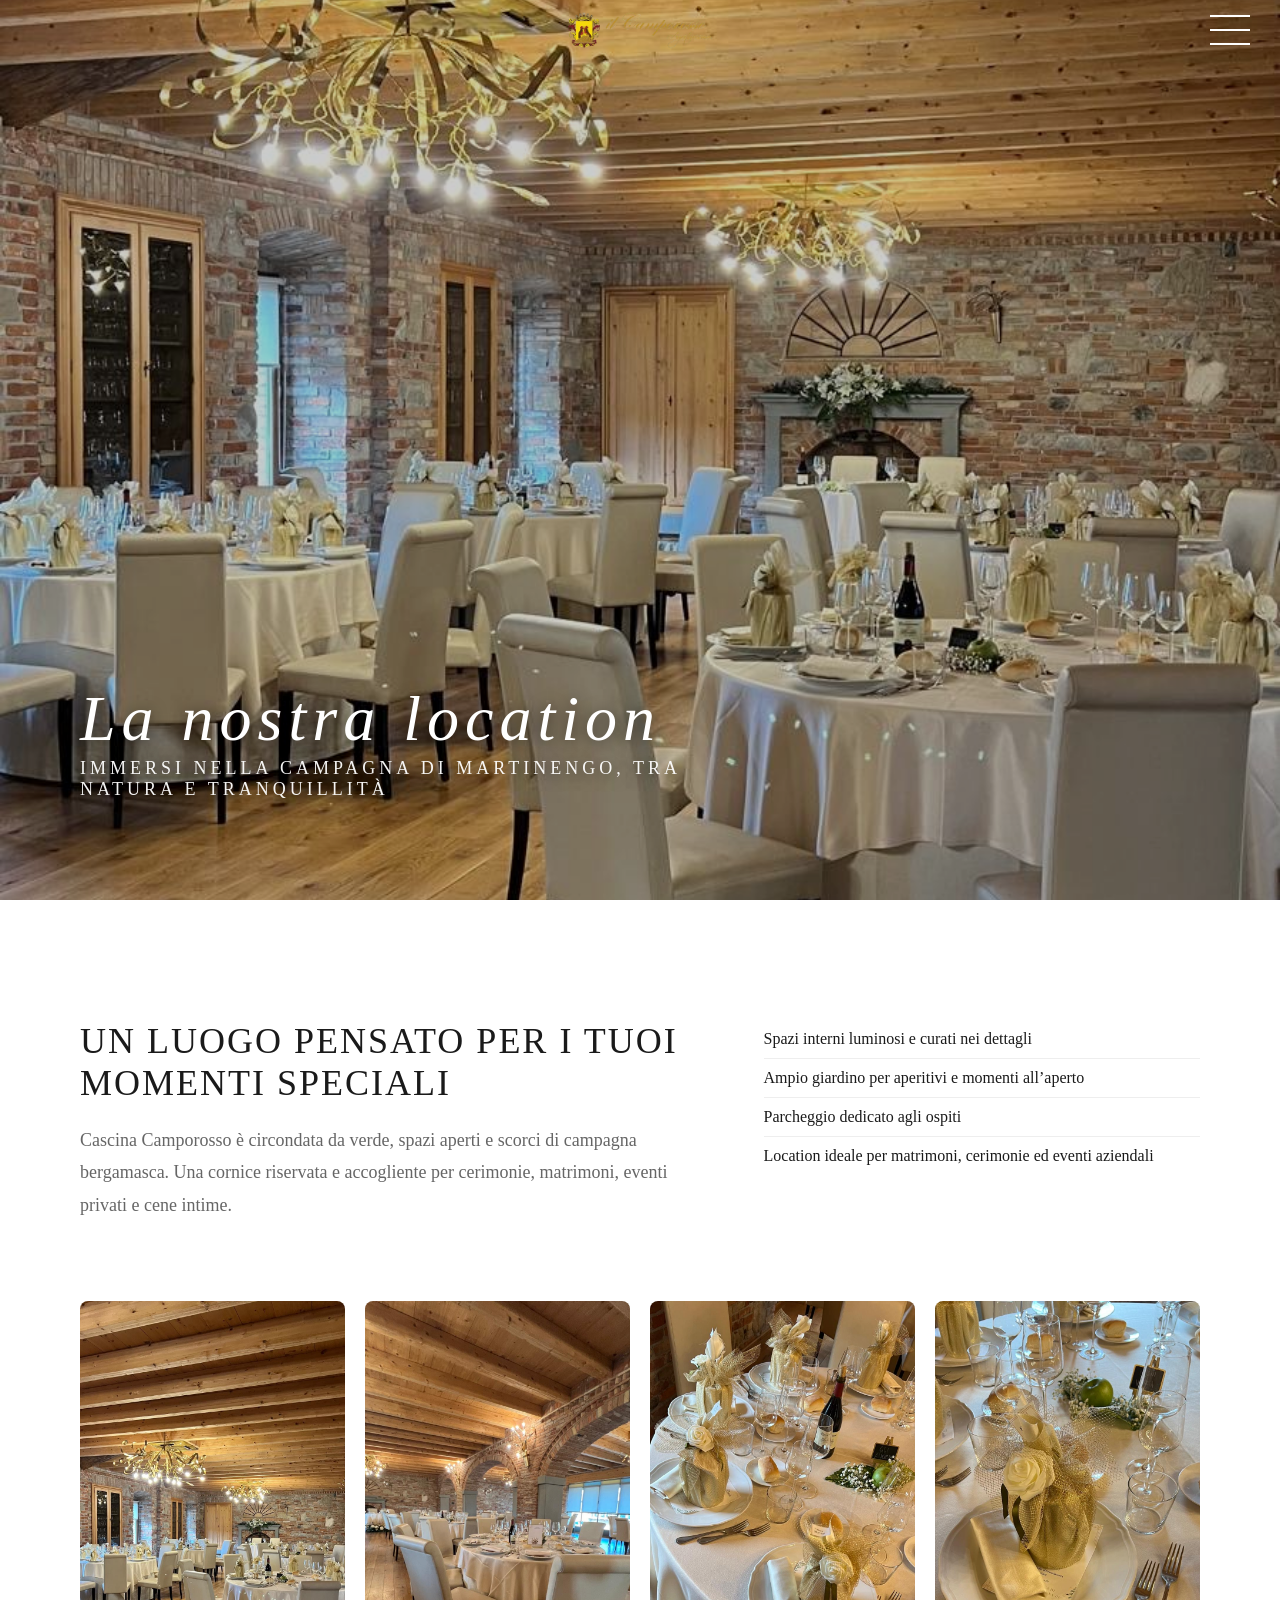
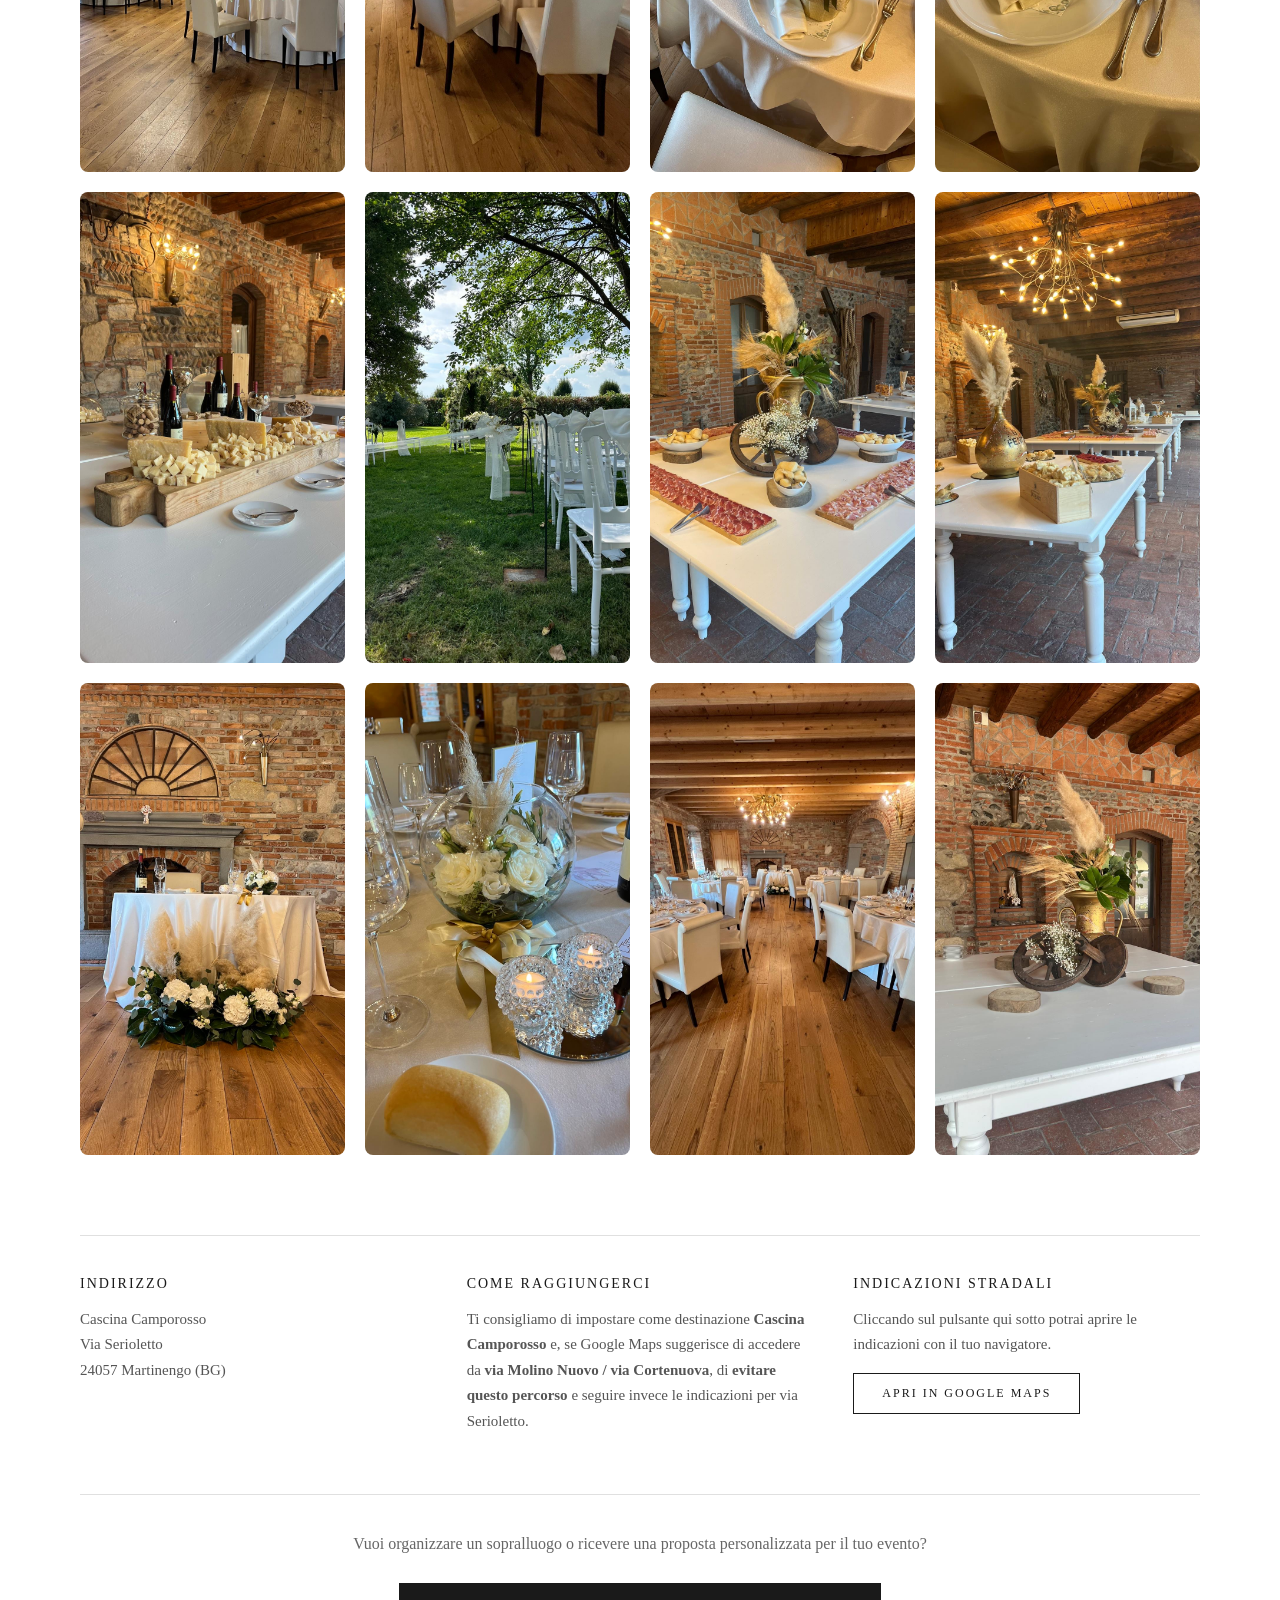
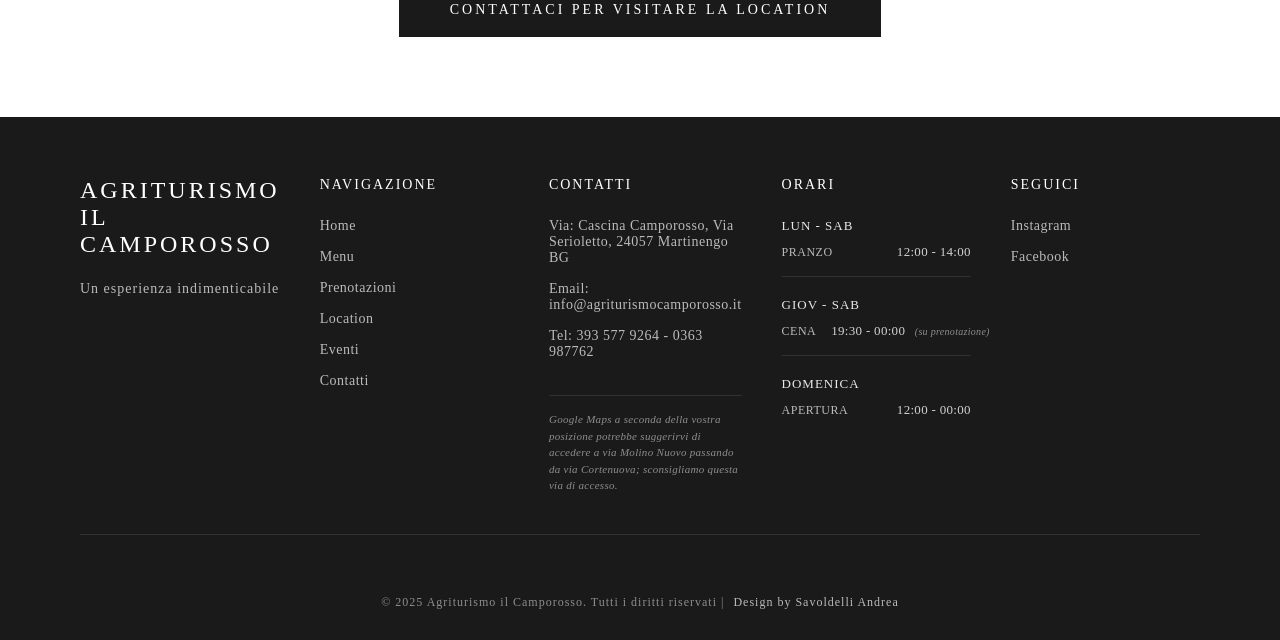
<file: location.html>
<!DOCTYPE html>
<html lang="it">
<head>
    <meta charset="UTF-8">
    <meta name="viewport" content="width=device-width, initial-scale=1.0">
    <title>Location - Agriturismo il Camporosso</title>
    <link rel="apple-touch-icon" sizes="180x180" href="/apple-touch-icon.png">
    <link rel="icon" type="image/png" sizes="32x32" href="/favicon-32x32.png">
    <link rel="icon" type="image/png" sizes="16x16" href="/favicon-16x16.png">
    <link rel="manifest" href="/site.webmanifest">
    <meta name="application-name" content="Agriturismo Il Camporosso">
    <meta name="apple-mobile-web-app-title" content="Agriturismo Il Camporosso">
    <link rel="shortcut icon" href="/favicon.ico">
    <meta name="theme-color" content="#ffffff">
    <link rel="stylesheet" href="style.css">
    <!-- Primary Meta Tags -->
    <meta name="title" content="Location - Agriturismo Il camporosso" />
    <meta name="description" content="Scopri la nostra location immersa nella natura di Martinengo, Bergamo." />

    <!-- Open Graph / Facebook -->
    <meta property="og:type" content="website" />
    <meta property="og:url" content="https://www.agriturismocamporosso.it/location.html" />
    <meta property="og:title" content="Location - Agriturismo Il camporosso" />
    <meta property="og:description" content="Scopri la nostra location immersa nella natura di Martinengo, Bergamo." />
    <meta property="og:image" content="https://www.agriturismocamporosso.it/images/logo.png" />

    <!-- X (Twitter) -->
    <meta property="twitter:card" content="summary_large_image" />
    <meta property="twitter:url" content="https://www.agriturismocamporosso.it/location.html" />
    <meta property="twitter:title" content="Location - Agriturismo Il camporosso" />
    <meta property="twitter:description" content="Scopri la nostra location immersa nella natura di Martinengo, Bergamo." />
    <meta property="twitter:image" content="https://www.agriturismocamporosso.it/images/logo.png" />
</head>
<body>
    <!-- Header con logo e menu hamburger -->
    <header class="header">
        <div class="logo">
            <a href="index.html">
                <img src="images/logo.png" alt="Agriturismo il Camporosso" class="logo-img">
            </a>
        </div>
        <button class="menu-toggle" id="menuToggle" aria-label="Menu">
            <span></span>
            <span></span>
            <span></span>
        </button>
    </header>

    <!-- Menu hamburger (chiuso di default) -->
    <nav class="menu-overlay" id="menuOverlay">
        <div class="menu-content">
            <ul class="menu-list">
                <li><a href="index.html#home">Home</a></li>
                <li><a href="index.html#menu">Menu</a></li>
                <li><a href="https://wa.me/3935779264?text=Buongiorno,%20vorrei%20prenotare%20un%20tavolo." target="_blank" rel="noopener">Prenotazioni</a></li>
                <li><a href="location.html">Location</a></li>
                <li><a href="index.html#footer">Contatti</a></li>
            </ul>
        </div>
    </nav>

    <!-- Hero Location -->
    <section class="hero location-hero">
        <div class="hero-image">
            <img src="images/a.JPG" alt="Veduta esterna Agriturismo Camporosso" class="hero-img">
            <div class="hero-overlay"></div>
        </div>
        <div class="hero-text">
            <h1 class="hero-title">La nostra location</h1>
            <p class="hero-subtitle">Immersi nella campagna di Martinengo, tra natura e tranquillità</p>
        </div>
    </section>

    <!-- Sezione Location -->
    <section class="location-section">
        <div class="location-wrapper">
            <div class="location-intro">
                <div class="location-intro-text">
                    <h2 class="location-title">Un luogo pensato per i tuoi momenti speciali</h2>
                    <p class="location-subtitle">
                        Cascina Camporosso è circondata da verde, spazi aperti e scorci di campagna bergamasca.
                        Una cornice riservata e accogliente per cerimonie, matrimoni, eventi privati e cene intime.
                    </p>
                </div>
                <div class="location-intro-details">
                    <ul class="location-highlights">
                        <li>Spazi interni luminosi e curati nei dettagli</li>
                        <li>Ampio giardino per aperitivi e momenti all’aperto</li>
                        <li>Parcheggio dedicato agli ospiti</li>
                        <li>Location ideale per matrimoni, cerimonie ed eventi aziendali</li>
                    </ul>
                </div>
            </div>

            <div class="location-grid">
                <div class="location-image-item">
                    <img src="images/a.JPG" alt="Location Agriturismo Camporosso" class="location-image">
                </div>
                <div class="location-image-item">
                    <img src="images/b.JPG" alt="Location Agriturismo Camporosso" class="location-image">
                </div>
                <div class="location-image-item">
                    <img src="images/c.JPG" alt="Location Agriturismo Camporosso" class="location-image">
                </div>
                <div class="location-image-item">
                    <img src="images/d.JPG" alt="Location Agriturismo Camporosso" class="location-image">
                </div>
                <div class="location-image-item">
                    <img src="images/e.JPG" alt="Location Agriturismo Camporosso" class="location-image">
                </div>
                <div class="location-image-item">
                    <img src="images/f.JPG" alt="Location Agriturismo Camporosso" class="location-image">
                </div>
                <div class="location-image-item">
                    <img src="images/g.JPG" alt="Location Agriturismo Camporosso" class="location-image">
                </div>
                <div class="location-image-item">
                    <img src="images/h.JPG" alt="Location Agriturismo Camporosso" class="location-image">
                </div>
                <div class="location-image-item">
                    <img src="images/i.JPG" alt="Location Agriturismo Camporosso" class="location-image">
                </div>
                <div class="location-image-item">
                    <img src="images/l.JPG" alt="Location Agriturismo Camporosso" class="location-image">
                </div>
                <div class="location-image-item">
                    <img src="images/m.JPG" alt="Location Agriturismo Camporosso" class="location-image">
                </div>
                <div class="location-image-item">
                    <img src="images/n.jpg" alt="Location Agriturismo Camporosso" class="location-image">
                </div>
            </div>

            <div class="location-info">
                <div class="location-info-item">
                    <h3 class="location-info-title">Indirizzo</h3>
                    <p class="location-info-text">
                        Cascina Camporosso<br>
                        Via Serioletto<br>
                        24057 Martinengo (BG)
                    </p>
                </div>
                <div class="location-info-item">
                    <h3 class="location-info-title">Come raggiungerci</h3>
                    <p class="location-info-text">
                        Ti consigliamo di impostare come destinazione <strong>Cascina Camporosso</strong> e,
                        se Google Maps suggerisce di accedere da <strong>via Molino Nuovo / via Cortenuova</strong>,
                        di <strong>evitare questo percorso</strong> e seguire invece le indicazioni per via Serioletto.
                    </p>
                </div>
                <div class="location-info-item">
                    <h3 class="location-info-title">Indicazioni stradali</h3>
                    <p class="location-info-text">
                        Cliccando sul pulsante qui sotto potrai aprire le indicazioni con il tuo navigatore.
                    </p>
                    <a class="location-map-link" href="https://www.google.com/maps/search/?api=1&query=Cascina+Camporosso+Martinengo+BG" target="_blank" rel="noopener">
                        Apri in Google Maps
                    </a>
                </div>
            </div>

            <div class="location-cta">
                <p class="location-cta-text">
                    Vuoi organizzare un sopralluogo o ricevere una proposta personalizzata per il tuo evento?
                </p>
                <a href="https://wa.me/3935779264?text=Buongiorno,%20vorrei%20avere%20pi%C3%B9%20informazioni%20sulla%20location%20per%20un%20evento." target="_blank" rel="noopener" class="reservation-button">
                    Contattaci per visitare la location
                </a>
            </div>
        </div>
    </section>

    <!-- Footer -->
    <footer class="footer">
        <div class="footer-wrapper">
            <div class="footer-content">
                <div class="footer-section">
                    <h3 class="footer-title">Agriturismo il Camporosso</h3>
                    <p class="footer-text">Un esperienza indimenticabile</p>
                </div>
                
                <div class="footer-section">
                    <h4 class="footer-heading">Navigazione</h4>
                    <ul class="footer-links">
                        <li><a href="index.html#home">Home</a></li>
                        <li><a href="index.html#menu">Menu</a></li>
                        <li><a href="https://wa.me/3935779264?text=Buongiorno,%20vorrei%20prenotare%20un%20tavolo." target="_blank" rel="noopener">Prenotazioni</a></li>
                        <li><a href="location.html">Location</a></li>
                        <li><a href="index.html#events">Eventi</a></li>
                        <li><a href="index.html#footer">Contatti</a></li>
                    </ul>
                </div>
                
                <div class="footer-section">
                    <h4 class="footer-heading">Contatti</h4>
                    <ul class="footer-contact">
                        <li>Via: <span>Cascina Camporosso, Via Serioletto, 24057 Martinengo BG</span></li>
                        <li>Email: <a href="mailto:info@agriturismocamporosso.it">info@agriturismocamporosso.it</a></li>
                        <li>Tel: <a href="tel:+3935779264">393 577 9264</a> - <a href="tel:+390363987762">0363 987762</a></li>
                    </ul>
                    <p class="footer-note">Google Maps a seconda della vostra posizione potrebbe suggerirvi di accedere a via Molino Nuovo passando da via Cortenuova; sconsigliamo questa via di accesso.</p>
                </div>
                
                <div class="footer-section">
                    <h4 class="footer-heading">Orari</h4>
                    <div class="footer-hours">
                        <div class="hours-block">
                            <div class="days-range">Lun - Sab</div>
                            <div class="hours-line">
                                <span class="meal-label">Pranzo</span>
                                <span class="hours-time">12:00 - 14:00</span>
                            </div>
                        </div>
                        <div class="hours-block">
                            <div class="days-range">Giov - Sab</div>
                            <div class="hours-line">
                                <span class="meal-label">Cena</span>
                                <span class="hours-time">19:30 - 00:00 <span class="note">(su prenotazione)</span></span>
                            </div>
                        </div>
                        <div class="hours-block">
                            <div class="days-range">Domenica</div>
                            <div class="hours-line">
                                <span class="meal-label">Apertura</span>
                                <span class="hours-time">12:00 - 00:00</span>
                            </div>
                        </div>
                    </div>
                </div>
                
                <div class="footer-section">
                    <h4 class="footer-heading">Seguici</h4>
                    <ul class="footer-social">
                        <li><a href="https://www.instagram.com/agriturismoilcamporosso" target="_blank">Instagram</a></li>
                        <li><a href="https://www.facebook.com/camporossoagriturismo" target="_blank">Facebook</a></li>
                    </ul>
                </div>
            </div>
            
            <div class="footer-bottom">
                <p class="footer-copyright">&copy; 2025 Agriturismo il Camporosso. Tutti i diritti riservati | <a href="https://www.instagrams.com/ilsavo09" target="_blank" class="footer-credit-link"> Design by Savoldelli Andrea </a></p>
            </div>
        </div>
    </footer>

    <script src="script.js"></script>
</body>
</html>
</file>
<file: style.css>
* {
    margin: 0;
    padding: 0;
    box-sizing: border-box;
}

html {
    scroll-behavior: smooth;
}

body {
    font-family: 'Georgia', 'Times New Roman', serif;
    overflow-x: hidden;
    color: #fff;
}

/* ------------------------------
   LOCATION PAGE
   ------------------------------ */

.location-hero {
    height: 80vh;
}

.location-section {
    padding: 120px 80px 80px;
    background: #fff;
    color: #1a1a1a;
}

.location-wrapper {
    max-width: 1400px;
    margin: 0 auto;
}

.location-intro {
    display: grid;
    grid-template-columns: minmax(0, 2fr) minmax(0, 1.4fr);
    gap: 60px;
    margin-bottom: 80px;
}

.location-title {
    font-size: 36px;
    font-weight: 300;
    letter-spacing: 2px;
    text-transform: uppercase;
    margin-bottom: 20px;
}

.location-subtitle {
    font-size: 18px;
    font-weight: 300;
    line-height: 1.8;
    color: #666;
}

.location-highlights {
    list-style: none;
    padding: 0;
    margin: 0;
}

.location-highlights li {
    font-size: 16px;
    font-weight: 300;
    color: #1a1a1a;
    padding: 10px 0;
    border-bottom: 1px solid #eee;
}

.location-highlights li:last-child {
    border-bottom: none;
}

.location-grid {
    display: grid;
    grid-template-columns: repeat(4, minmax(0, 1fr));
    gap: 20px;
    margin-bottom: 80px;
}

.location-image-item {
    overflow: hidden;
    border-radius: 8px;
}

.location-image {
    width: 100%;
    height: 100%;
    display: block;
    object-fit: cover;
    transition: transform 0.6s ease;
}

.location-image-item:hover .location-image {
    transform: scale(1.05);
}

.location-info {
    display: grid;
    grid-template-columns: repeat(3, minmax(0, 1fr));
    gap: 40px;
    padding-top: 40px;
    border-top: 1px solid #e0e0e0;
    margin-bottom: 60px;
}

.location-info-title {
    font-size: 14px;
    font-weight: 400;
    letter-spacing: 2px;
    text-transform: uppercase;
    margin-bottom: 15px;
    color: #1a1a1a;
}

.location-info-text {
    font-size: 15px;
    font-weight: 300;
    line-height: 1.7;
    color: #555;
}

.location-map-link {
    display: inline-block;
    margin-top: 15px;
    padding: 12px 28px;
    border: 1px solid #1a1a1a;
    text-transform: uppercase;
    letter-spacing: 2px;
    font-size: 12px;
    text-decoration: none;
    color: #1a1a1a;
    transition: all 0.3s ease;
}

.location-map-link:hover {
    background: #1a1a1a;
    color: #fff;
}

.location-cta {
    text-align: center;
    padding-top: 40px;
    border-top: 1px solid #e0e0e0;
}

.location-cta-text {
    font-size: 16px;
    font-weight: 300;
    color: #666;
    margin-bottom: 30px;
}

/* Header con logo centrato e menu hamburger */
.header {
    position: fixed;
    top: 0;
    left: 0;
    right: 0;
    display: flex;
    justify-content: center;
    align-items: center;
    padding: 30px 0;
    z-index: 1000;
    background: transparent;
    transition: background-color 0.3s ease, box-shadow 0.3s ease;
}

.header.scrolled {
    background: #fff;
    box-shadow: 0 2px 10px rgba(0, 0, 0, 0.1);
}

.logo {
    position: absolute;
    top: 50%;
    left: 50%;
    transform: translate(-50%, -50%);
}

.logo-img {
    max-height: 50px;
    width: auto;
    height: auto;
    display: block;
}

/* Menu hamburger - posizionato a destra dentro l'header */
.menu-toggle {
    position: absolute;
    top: 50%;
    right: 30px;
    transform: translateY(-50%);
    width: 40px;
    height: 30px;
    background: transparent;
    border: none;
    cursor: pointer;
    z-index: 1001;
    display: flex;
    flex-direction: column;
    justify-content: space-between;
    padding: 0;
}

.menu-toggle.active {
    z-index: 1002;
}

.menu-toggle span {
    display: block;
    width: 100%;
    height: 2px;
    background: #fff;
    transition: all 0.3s ease;
}

.header.scrolled .menu-toggle:not(.active) span {
    background: #1a1a1a;
}

/* X bianca quando il menu è attivo - sempre bianca - con priorità massima */
.menu-toggle.active span:nth-child(1),
.menu-toggle.active span:nth-child(2),
.menu-toggle.active span:nth-child(3),
.header.scrolled .menu-toggle.active span:nth-child(1),
.header.scrolled .menu-toggle.active span:nth-child(2),
.header.scrolled .menu-toggle.active span:nth-child(3) {
    background: #fff !important;
}

.menu-toggle.active span:nth-child(1) {
    transform: rotate(45deg) translate(10px, 10px);
}

.menu-toggle.active span:nth-child(2) {
    opacity: 0;
}

.menu-toggle.active span:nth-child(3) {
    transform: rotate(-45deg) translate(10px, -10px);
}

/* Menu overlay (chiuso di default) */
.menu-overlay {
    position: fixed;
    top: 0;
    right: 0;
    width: 100%;
    height: 100vh;
    background: rgba(0, 0, 0, 0.95);
    z-index: 1000;
    transform: translateX(100%);
    transition: transform 0.4s ease;
    display: flex;
    align-items: center;
    justify-content: center;
}

.menu-overlay.active ~ .header .menu-toggle.active span {
    background: #fff !important;
    z-index: 1002;
}

.menu-overlay.active {
    transform: translateX(0);
}

.menu-content {
    text-align: center;
}

.menu-list {
    list-style: none;
}

.menu-list li {
    margin: 30px 0;
}

.menu-list a {
    color: #fff;
    text-decoration: none;
    font-size: 32px;
    font-weight: 300;
    letter-spacing: 2px;
    text-transform: uppercase;
    transition: opacity 0.3s ease;
}

.menu-list a:hover {
    opacity: 0.7;
}

/* Hero Section - immagine a tutto schermo */
.hero {
    position: relative;
    width: 100vw;
    height: 100vh;
    overflow: hidden;
}

.hero-image {
    position: absolute;
    top: 0;
    left: 0;
    width: 100%;
    height: 100%;
    overflow: hidden;
}

.hero-img {
    width: 100%;
    height: 100%;
    object-fit: cover;
    object-position: center;
    display: block;
}

.hero-overlay {
    position: absolute;
    top: 0;
    left: 0;
    width: 100%;
    height: 100%;
    background: rgba(0, 0, 0, 0.2);
    z-index: 1;
}

/* Testo hero in basso a sinistra - stile Villa Crespi */
.hero-text {
    position: absolute;
    bottom: 100px;
    left: 80px;
    z-index: 10;
    max-width: 700px;
    text-shadow: 0 2px 15px rgba(0, 0, 0, 0.6);
}

.hero-title {
    font-size: 64px;
    font-weight: 200;
    letter-spacing: 6px;
    margin-bottom: 0;
    line-height: 1.2;
    color: #fff;
    font-family: 'Georgia', 'Times New Roman', serif;
    font-style: italic;
    word-wrap: break-word;
    overflow-wrap: break-word;
    max-width: 90%;
}

.hero-subtitle {
    font-size: 18px;
    font-weight: 300;
    letter-spacing: 4px;
    opacity: 0.95;
    font-style: normal;
    text-transform: uppercase;
    color: #fff;
}

/* Indicatore scroll al centro in basso */
.scroll-indicator {
    position: absolute;
    bottom: 40px;
    left: 50%;
    transform: translateX(-50%);
    z-index: 10;
    text-decoration: none;
    color: #fff;
    text-align: center;
    cursor: pointer;
    transition: all 0.3s ease;
}

.scroll-text {
    font-size: 14px;
    font-weight: 300;
    letter-spacing: 3px;
    text-transform: uppercase;
    display: block;
    margin-bottom: 10px;
    text-shadow: 0 2px 10px rgba(0, 0, 0, 0.5);
}

.scroll-line {
    display: block;
    width: 0;
    height: 1px;
    background: #fff;
    margin: 0 auto;
    transition: width 0.4s ease;
}

.scroll-indicator:hover .scroll-line {
    width: 100px;
}

.scroll-indicator:hover {
    opacity: 0.9;
}

/* Sezione Menu */
.menu-section {
    min-height: 100vh;
    padding: 120px 80px 80px;
    background: #fff;
    color: #1a1a1a;
}

.menu-wrapper {
    max-width: 1400px;
    margin: 0 auto;
}

.menu-main-title {
    font-size: 48px;
    font-weight: 300;
    letter-spacing: 2px;
    text-align: center;
    color: #1a1a1a;
    margin-bottom: 80px;
    line-height: 1.4;
    max-width: 900px;
    margin-left: auto;
    margin-right: auto;
}

/* Menu di navigazione orizzontale */
.menu-navigation {
    margin-bottom: 80px;
    border-top: 1px solid #e0e0e0;
    border-bottom: 1px solid #e0e0e0;
    padding: 30px 0;
}

.menu-nav-list {
    list-style: none;
    display: flex;
    justify-content: center;
    align-items: center;
    flex-wrap: wrap;
    gap: 40px;
}

.menu-nav-link {
    color: #1a1a1a;
    text-decoration: none;
    font-size: 14px;
    font-weight: 300;
    letter-spacing: 2px;
    text-transform: uppercase;
    transition: opacity 0.3s ease;
    position: relative;
    padding-bottom: 5px;
}

.menu-nav-link:hover {
    opacity: 0.6;
}

.menu-nav-link.active {
    opacity: 1;
}

.menu-nav-link.active::after {
    content: '';
    position: absolute;
    bottom: 0;
    left: 0;
    width: 100%;
    height: 1px;
    background: #1a1a1a;
}

/* Categorie Menu */
.menu-category {
    margin-bottom: 100px;
    padding-top: 60px;
    position: relative;
    display: none; /* Nasconde tutte le categorie di default */
    opacity: 0;
    transition: opacity 0.5s ease;
}

.menu-category.active {
    display: block; /* Mostra la categoria attiva */
    opacity: 1;
}

.menu-category:first-of-type {
    padding-top: 0;
}

.menu-category-title {
    font-size: 32px;
    font-weight: 300;
    letter-spacing: 3px;
    text-transform: uppercase;
    color: #1a1a1a;
    margin-bottom: 20px;
    line-height: 1.3;
}

.menu-subtitle {
    font-size: 16px;
    font-weight: 300;
    font-style: italic;
    color: #666;
    margin-bottom: 40px;
    letter-spacing: 1px;
}

.menu-info {
    margin-bottom: 40px;
    padding: 30px 0;
    border-top: 1px solid #e0e0e0;
    border-bottom: 1px solid #e0e0e0;
}

.menu-info-text {
    font-size: 12px;
    font-weight: 400;
    letter-spacing: 2px;
    text-transform: uppercase;
    color: #1a1a1a;
    margin-bottom: 15px;
}

.menu-info-price {
    font-size: 14px;
    font-weight: 300;
    letter-spacing: 1px;
    color: #1a1a1a;
    margin-bottom: 10px;
    display: flex;
    justify-content: space-between;
    align-items: center;
}

.menu-info-price span {
    font-weight: 400;
}

/* Lista piatti */
.dish-list {
    list-style: none;
    margin-top: 40px;
}

.dish-list li {
    font-size: 18px;
    font-weight: 300;
    letter-spacing: 1px;
    color: #1a1a1a;
    line-height: 2;
    padding: 8px 0;
    border-bottom: 1px solid transparent;
    transition: border-color 0.3s ease;
    display: flex;
    justify-content: space-between;
    align-items: center;
}

.dish-list li:hover {
    border-bottom-color: #e0e0e0;
}

.dessert-list li {
    padding: 12px 0;
}

.dish-price {
    font-size: 16px;
    font-weight: 400;
    color: #1a1a1a;
    margin-left: 20px;
    white-space: nowrap;
}

/* Prezzi menu degustazione */
.menu-price {
    font-size: 36px;
    font-weight: 300;
    letter-spacing: 2px;
    color: #1a1a1a;
    margin: 50px 0 20px;
    text-align: center;
}

.menu-price span {
    font-size: 14px;
    font-weight: 300;
    letter-spacing: 1px;
    display: block;
    margin-top: 10px;
    text-transform: lowercase;
}

.menu-note {
    font-size: 12px;
    font-weight: 300;
    font-style: italic;
    color: #666;
    text-align: center;
    letter-spacing: 1px;
    margin-top: 20px;
    line-height: 1.6;
}

/* Pulsante Prenotazione */
.reservation-button-container {
    text-align: center;
    margin-top: 80px;
    padding-top: 60px;
    border-top: 1px solid #e0e0e0;
}

/* Stile speciale Menu di Natale */
#natale.menu-category,
#cenone.menu-category {
    padding: 50px;
}

#natale .menu-subtitle,
#cenone .menu-subtitle {
    color: #1a1a1a;
    font-style: italic;
    letter-spacing: 1px;
}

#natale .menu-info,
#cenone .menu-info {
    border-color: rgba(0, 0, 0, 0.1);
}

.menu-natale-group {
    margin-top: 50px;
    padding-top: 40px;
    border-top: 1px solid rgba(0, 0, 0, 0.1);
}

.menu-natale-group:first-of-type {
    margin-top: 20px;
    padding-top: 20px;
    border-top: none;
}

.menu-natale-heading {
    font-size: 20px;
    letter-spacing: 3px;
    text-transform: uppercase;
    color: #1a1a1a;
    margin-bottom: 25px;
    text-align: left;
}

#pasqua .dish-list,
#sanvalentino .dish-list {
    margin-top: 10px;
}

#pasqua .dish-list li,
#sanvalentino .dish-list li {
    border-bottom: none;
    color: #1a1a1a;
    font-size: 18px;
    line-height: 1.8;
    justify-content: flex-start;
}

#pasqua .dish-list li::before,
#sanvalentino .dish-list li::before {
    content: '';
}

#pasqua .menu-note,
#sanvalentino .menu-note {
    color: #1a1a1a;
    margin-top: 40px;
    font-size: 14px;
    letter-spacing: 2px;
}

.menu-download-buttons {
    display: flex;
    flex-wrap: wrap;
    gap: 20px;
    margin: 40px 0;
}

.download-button {
    display: inline-flex;
    align-items: center;
    justify-content: center;
    padding: 15px 30px;
    border: 1px solid #1a1a1a;
    text-transform: uppercase;
    letter-spacing: 2px;
    font-size: 12px;
    text-decoration: none;
    color: #1a1a1a;
    transition: all 0.3s ease;
}

.download-button:hover {
    background: #1a1a1a;
    color: #fff;
}

/* Sezione Parallax con immagini */
.parallax-section {
    position: relative;
    width: 100%;
    height: 100vh;
    overflow: hidden;
}

.parallax-image-container {
    position: absolute;
    top: -50%;
    left: 0;
    width: 100%;
    height: 200%;
    will-change: transform;
    opacity: 0;
    transition: opacity 1s ease-in-out;
    z-index: 1;
}

.parallax-image-container.active {
    opacity: 1;
    z-index: 2;
}

.parallax-image {
    width: 100%;
    height: 100%;
    object-fit: cover;
    object-position: center;
    display: block;
}

/* Indicatori carousel */
.carousel-indicators {
    position: absolute;
    bottom: 30px;
    left: 50%;
    transform: translateX(-50%);
    display: flex;
    gap: 12px;
    z-index: 10;
}

.carousel-indicator {
    width: 12px;
    height: 12px;
    border-radius: 50%;
    border: 2px solid rgba(255, 255, 255, 0.5);
    background: transparent;
    cursor: pointer;
    transition: all 0.3s ease;
    padding: 0;
}

.carousel-indicator:hover {
    border-color: rgba(255, 255, 255, 0.8);
    transform: scale(1.2);
}

.carousel-indicator.active {
    background: #fff;
    border-color: #fff;
    transform: scale(1.3);
}

/* Sezione Eventi */
.events-section {
    min-height: 100vh;
    padding: 120px 80px 80px;
    background: #fff;
    color: #1a1a1a;
}

.events-wrapper {
    max-width: 1400px;
    margin: 0 auto;
}

.events-title {
    font-size: 48px;
    font-weight: 300;
    letter-spacing: 3px;
    text-align: center;
    color: #1a1a1a;
    margin-bottom: 20px;
    text-transform: uppercase;
}

.events-subtitle {
    font-size: 18px;
    font-weight: 300;
    text-align: center;
    color: #666;
    margin-bottom: 80px;
    letter-spacing: 1px;
    font-style: italic;
}

.events-grid {
    display: grid;
    grid-template-columns: repeat(3, 1fr);
    gap: 60px;
    margin-bottom: 80px;
}

.event-card {
    text-align: center;
    padding: 40px 30px;
    border-top: 1px solid #e0e0e0;
    border-bottom: 1px solid #e0e0e0;
    transition: transform 0.3s ease;
}

.event-card:hover {
    transform: translateY(-5px);
}

.event-card-title {
    font-size: 24px;
    font-weight: 300;
    letter-spacing: 2px;
    text-transform: uppercase;
    color: #1a1a1a;
    margin-bottom: 30px;
}

.event-card-description {
    font-size: 16px;
    font-weight: 300;
    line-height: 1.8;
    color: #666;
    letter-spacing: 0.5px;
}

.events-cta {
    text-align: center;
}

.events-button {
    display: inline-block;
    padding: 18px 50px;
    background: transparent;
    color: #1a1a1a;
    text-decoration: none;
    font-size: 14px;
    font-weight: 300;
    letter-spacing: 3px;
    text-transform: uppercase;
    transition: all 0.3s ease;
    border: 1px solid #1a1a1a;
}

.events-button:hover {
    background: #1a1a1a;
    color: #fff;
}

/* Footer */
.footer {
    background: #1a1a1a;
    color: #fff;
    padding: 60px 80px 30px;
}

.footer-wrapper {
    max-width: 1400px;
    margin: 0 auto;
}

.footer-content {
    display: grid;
    grid-template-columns: repeat(5, 1fr);
    gap: 40px;
    margin-bottom: 40px;
    padding-bottom: 40px;
    border-bottom: 1px solid rgba(255, 255, 255, 0.1);
}

.footer-section {
    display: flex;
    flex-direction: column;
}

.footer-title {
    font-size: 24px;
    font-weight: 300;
    letter-spacing: 3px;
    text-transform: uppercase;
    margin-bottom: 20px;
    color: #fff;
}

.footer-text {
    font-size: 14px;
    font-weight: 300;
    letter-spacing: 1px;
    color: rgba(255, 255, 255, 0.7);
    line-height: 1.6;
}

.footer-heading {
    font-size: 14px;
    font-weight: 400;
    letter-spacing: 2px;
    text-transform: uppercase;
    margin-bottom: 25px;
    color: #fff;
}

.footer-links,
.footer-contact,
.footer-social {
    list-style: none;
    padding: 0;
    margin: 0;
}

.footer-links li,
.footer-contact li,
.footer-social li {
    margin-bottom: 15px;
    font-size: 14px;
    font-weight: 300;
    letter-spacing: 0.5px;
}

.footer-links a,
.footer-social a {
    color: rgba(255, 255, 255, 0.7);
    text-decoration: none;
    transition: color 0.3s ease;
}

.footer-links a:hover,
.footer-social a:hover {
    color: #fff;
}

.footer-contact li {
    color: rgba(255, 255, 255, 0.7);
}

.footer-contact li a {
    color: rgba(255, 255, 255, 0.7);
    text-decoration: none;
    transition: all 0.3s ease;
    border-bottom: 1px solid transparent;
    padding-bottom: 2px;
}

.footer-contact li a:hover {
    color: #fff;
    border-bottom-color: rgba(255, 255, 255, 0.5);
}

.footer-note {
    margin-top: 20px;
    font-size: 11px;
    font-weight: 300;
    letter-spacing: 0.3px;
    color: rgba(255, 255, 255, 0.5);
    line-height: 1.5;
    font-style: italic;
    padding-top: 15px;
    border-top: 1px solid rgba(255, 255, 255, 0.1);
}

.footer-hours {
    display: flex;
    flex-direction: column;
    gap: 20px;
}

.footer-hours .hours-block {
    display: flex;
    flex-direction: column;
    gap: 6px;
    padding-bottom: 16px;
    border-bottom: 1px solid rgba(255, 255, 255, 0.1);
}

.footer-hours .hours-block:last-child {
    border-bottom: none;
    padding-bottom: 0;
}

.footer-hours .days-range {
    font-weight: 400;
    color: rgba(255, 255, 255, 0.9);
    font-size: 13px;
    letter-spacing: 1px;
    text-transform: uppercase;
    margin-bottom: 4px;
}

.footer-hours .hours-line {
    display: flex;
    justify-content: space-between;
    align-items: baseline;
    gap: 15px;
    margin-left: 0;
}

.footer-hours .meal-label {
    color: rgba(255, 255, 255, 0.7);
    font-size: 12px;
    font-weight: 300;
    letter-spacing: 0.5px;
    text-transform: uppercase;
}

.footer-hours .hours-time {
    color: rgba(255, 255, 255, 0.8);
    font-size: 13px;
    letter-spacing: 0.3px;
    text-align: right;
    flex-shrink: 0;
}

.footer-hours .note {
    font-size: 10px;
    color: rgba(255, 255, 255, 0.5);
    font-style: italic;
    font-weight: 300;
    margin-left: 6px;
    text-transform: none;
}

.footer-bottom {
    display: flex;
    justify-content: center;
    align-items: center;
    padding-top: 20px;
    text-align: center;
}

.footer-copyright {
    font-size: 12px;
    font-weight: 300;
    letter-spacing: 1px;
    color: rgba(255, 255, 255, 0.5);
}

.footer-credit-link {
    color: rgba(255, 255, 255, 0.7);
    text-decoration: none;
    border-bottom: 1px solid transparent;
    transition: color 0.3s ease, border-bottom-color 0.3s ease;
    margin-left: 5px;
}

.footer-credit-link:hover {
    color: #fff;
    border-bottom-color: rgba(255, 255, 255, 0.5);
}


.reservation-button {
    display: inline-block;
    padding: 18px 50px;
    background: #1a1a1a;
    color: #fff;
    text-decoration: none;
    font-size: 14px;
    font-weight: 300;
    letter-spacing: 3px;
    text-transform: uppercase;
    transition: all 0.3s ease;
    border: 1px solid #1a1a1a;
}

.reservation-button:hover {
    background: transparent;
    color: #1a1a1a;
    border-color: #1a1a1a;
}

/* Sezione Prenotazione */
.reservation-section {
    min-height: 100vh;
    padding: 150px 80px 80px;
    background: #fff;
    color: #1a1a1a;
}

.reservation-wrapper {
    max-width: 800px;
    margin: 0 auto;
}

.reservation-title {
    font-size: 48px;
    font-weight: 300;
    letter-spacing: 3px;
    text-align: center;
    color: #1a1a1a;
    margin-bottom: 20px;
    text-transform: uppercase;
}

.reservation-subtitle {
    font-size: 16px;
    font-weight: 300;
    text-align: center;
    color: #666;
    margin-bottom: 60px;
    letter-spacing: 1px;
}

/* Form Prenotazione */
.reservation-form {
    max-width: 700px;
    margin: 0 auto;
}

.form-row {
    display: flex;
    gap: 30px;
    margin-bottom: 30px;
}

.form-group {
    flex: 1;
    margin-bottom: 30px;
}

.form-group label {
    display: block;
    font-size: 12px;
    font-weight: 400;
    letter-spacing: 2px;
    text-transform: uppercase;
    color: #1a1a1a;
    margin-bottom: 10px;
}

.form-group input,
.form-group select,
.form-group textarea {
    width: 100%;
    padding: 15px;
    border: 1px solid #e0e0e0;
    background: #fff;
    color: #1a1a1a;
    font-size: 16px;
    font-weight: 300;
    font-family: 'Georgia', 'Times New Roman', serif;
    letter-spacing: 1px;
    transition: border-color 0.3s ease;
    box-sizing: border-box;
}

.form-group input:focus,
.form-group select:focus,
.form-group textarea:focus {
    outline: none;
    border-color: #1a1a1a;
}

.form-group textarea {
    resize: vertical;
    min-height: 120px;
}

.checkbox-group {
    display: flex;
    align-items: center;
    gap: 10px;
    margin-bottom: 40px;
}

.checkbox-group input[type="checkbox"] {
    width: auto;
    margin: 0;
}

.checkbox-group label {
    margin: 0;
    font-size: 13px;
    text-transform: none;
    letter-spacing: 0.5px;
    font-weight: 300;
}

.checkbox-group label a {
    color: #1a1a1a;
    text-decoration: underline;
}

.submit-button {
    width: 100%;
    padding: 18px 50px;
    background: #1a1a1a;
    color: #fff;
    border: 1px solid #1a1a1a;
    font-size: 14px;
    font-weight: 300;
    letter-spacing: 3px;
    text-transform: uppercase;
    font-family: 'Georgia', 'Times New Roman', serif;
    cursor: pointer;
    transition: all 0.3s ease;
}

.submit-button:hover {
    background: transparent;
    color: #1a1a1a;
}

/* Responsive Design */
@media (max-width: 768px) {
    .logo-img {
        max-height: 40px;
    }

    .menu-toggle {
        right: 20px;
        width: 30px;
        height: 25px;
    }

    .hero-text {
        bottom: 40px;
        left: 30px;
        max-width: 90%;
    }

    .hero-title {
        font-size: 42px;
        letter-spacing: 2px;
    }

    .hero-subtitle {
        font-size: 16px;
    }

    .menu-list a {
        font-size: 24px;
    }

    .scroll-indicator {
        bottom: 30px;
    }

    .scroll-text {
        font-size: 12px;
        letter-spacing: 2px;
    }

    .menu-section {
        padding: 100px 40px 60px;
    }

    .menu-main-title {
        font-size: 32px;
        margin-bottom: 50px;
        padding: 0 20px;
    }

    .menu-navigation {
        margin-bottom: 50px;
        padding: 20px 0;
    }

    .menu-nav-list {
        gap: 20px;
    }

    .menu-nav-link {
        font-size: 12px;
    }

    .menu-category {
        margin-bottom: 60px;
        padding-top: 40px;
    }

    .menu-category-title {
        font-size: 24px;
        letter-spacing: 2px;
    }

    .menu-subtitle {
        font-size: 14px;
    }

    .dish-list li {
        font-size: 16px;
        padding: 6px 0;
    }

    .menu-price {
        font-size: 28px;
    }

    .menu-info-price {
        font-size: 13px;
    }

    .events-section {
        padding: 80px 40px 60px;
    }

    .events-title {
        font-size: 32px;
        letter-spacing: 2px;
    }

    .events-subtitle {
        font-size: 16px;
        margin-bottom: 50px;
    }

    .events-grid {
        grid-template-columns: 1fr;
        gap: 40px;
        margin-bottom: 50px;
    }

    .event-card {
        padding: 30px 25px;
    }

    .event-card-title {
        font-size: 20px;
        margin-bottom: 25px;
    }

    .event-card-description {
        font-size: 15px;
        line-height: 1.8;
    }

    .events-button {
        padding: 16px 40px;
        font-size: 12px;
        letter-spacing: 2px;
    }

    /* Location responsive */
    .location-section {
        padding: 100px 40px 60px;
    }

    .location-intro {
        grid-template-columns: 1fr;
        gap: 40px;
    }

    .location-title {
        font-size: 28px;
    }

    .location-subtitle {
        font-size: 16px;
    }

    .location-grid {
        grid-template-columns: repeat(2, minmax(0, 1fr));
        gap: 16px;
    }

    .location-info {
        grid-template-columns: 1fr 1fr;
        gap: 30px;
    }
}

@media (max-width: 480px) {
    .header {
        padding: 20px 0;
    }

    .logo-img {
        max-height: 35px;
    }

    .menu-toggle {
        right: 15px;
        width: 28px;
        height: 22px;
    }

    .hero-title {
        font-size: 28px;
        letter-spacing: 4px;
        line-height: 1.3;
    }

    .hero-text {
        bottom: 40px;
        left: 20px;
        right: 20px;
        max-width: 100%;
    }

    .scroll-indicator {
        bottom: 25px;
    }

    .scroll-text {
        font-size: 10px;
        letter-spacing: 2px;
    }

    .menu-section {
        padding: 80px 20px 40px;
    }

    .menu-main-title {
        font-size: 22px;
        margin-bottom: 40px;
        line-height: 1.4;
    }

    .menu-navigation {
        margin-bottom: 40px;
        padding: 15px 0;
    }

    .menu-nav-list {
        gap: 12px;
        flex-direction: column;
    }

    .menu-nav-link {
        font-size: 11px;
        letter-spacing: 1.5px;
    }

    .menu-category {
        margin-bottom: 50px;
        padding-top: 30px;
    }

    .menu-category-title {
        font-size: 20px;
        letter-spacing: 2px;
    }

    .menu-subtitle {
        font-size: 13px;
    }

    .menu-info {
        padding: 20px 0;
        margin-bottom: 30px;
    }

    .menu-info-text {
        font-size: 11px;
    }

    .menu-info-price {
        font-size: 12px;
        flex-direction: column;
        align-items: flex-start;
        gap: 5px;
    }

    .dish-list li {
        font-size: 14px;
        padding: 8px 0;
        flex-direction: column;
        align-items: flex-start;
        gap: 5px;
        line-height: 1.6;
    }

    .dish-price {
        margin-left: 0;
        margin-top: 5px;
    }

    .menu-price {
        font-size: 24px;
        margin: 40px 0 15px;
    }

    .menu-price span {
        font-size: 12px;
    }

    .menu-note {
        font-size: 11px;
        padding: 0 10px;
    }

    .reservation-button-container {
        margin-top: 50px;
        padding-top: 30px;
    }

    .reservation-button {
        padding: 15px 35px;
        font-size: 11px;
        letter-spacing: 2px;
    }


    .parallax-section {
        height: 70vh;
    }

    .carousel-button {
        width: 40px;
        height: 40px;
        font-size: 20px;
    }

    .carousel-prev {
        left: 15px;
    }

    .carousel-next {
        right: 15px;
    }

    .carousel-indicators {
        bottom: 20px;
        gap: 10px;
    }

    .carousel-indicator {
        width: 10px;
        height: 10px;
    }

    .events-section {
        padding: 80px 20px 50px;
    }

    .events-title {
        font-size: 28px;
        letter-spacing: 2px;
    }

    .events-subtitle {
        font-size: 14px;
        margin-bottom: 40px;
    }

    .events-grid {
        grid-template-columns: 1fr;
        gap: 30px;
        margin-bottom: 40px;
    }

    .event-card {
        padding: 25px 15px;
    }

    .event-card-title {
        font-size: 18px;
        margin-bottom: 20px;
    }

    .event-card-description {
        font-size: 13px;
        line-height: 1.7;
    }

    .events-button {
        padding: 15px 35px;
        font-size: 11px;
        letter-spacing: 2px;
    }

    /* Location responsive */
    .location-section {
        padding: 80px 20px 50px;
    }

    .location-grid {
        grid-template-columns: 1fr;
        gap: 14px;
    }

    .location-info {
        grid-template-columns: 1fr;
        gap: 25px;
    }

    .location-title {
        font-size: 24px;
    }

    .location-subtitle {
        font-size: 15px;
    }


    .footer {
        padding: 50px 20px 25px;
    }

    .footer-content {
        grid-template-columns: 1fr;
        gap: 30px;
        margin-bottom: 30px;
        padding-bottom: 30px;
    }

    .footer-title {
        font-size: 20px;
        letter-spacing: 2px;
    }

    .footer-heading {
        font-size: 12px;
        margin-bottom: 20px;
    }

    .footer-links li,
    .footer-contact li,
    .footer-social li {
        font-size: 13px;
        margin-bottom: 12px;
    }

    .footer-bottom {
        flex-direction: column;
        gap: 15px;
        text-align: center;
        padding-top: 20px;
    }

    .footer-copyright {
        font-size: 11px;
    }

    .reservation-section {
        padding: 100px 20px 50px;
    }

    .reservation-title {
        font-size: 28px;
        letter-spacing: 2px;
    }

    .reservation-subtitle {
        font-size: 13px;
        margin-bottom: 40px;
    }

    .form-group {
        margin-bottom: 25px;
    }

    .form-group label {
        font-size: 11px;
        margin-bottom: 8px;
    }

    .form-group input,
    .form-group select,
    .form-group textarea {
        padding: 12px;
        font-size: 15px;
    }

    .submit-button {
        padding: 16px 40px;
        font-size: 12px;
        letter-spacing: 2px;
    }
}
</file>
